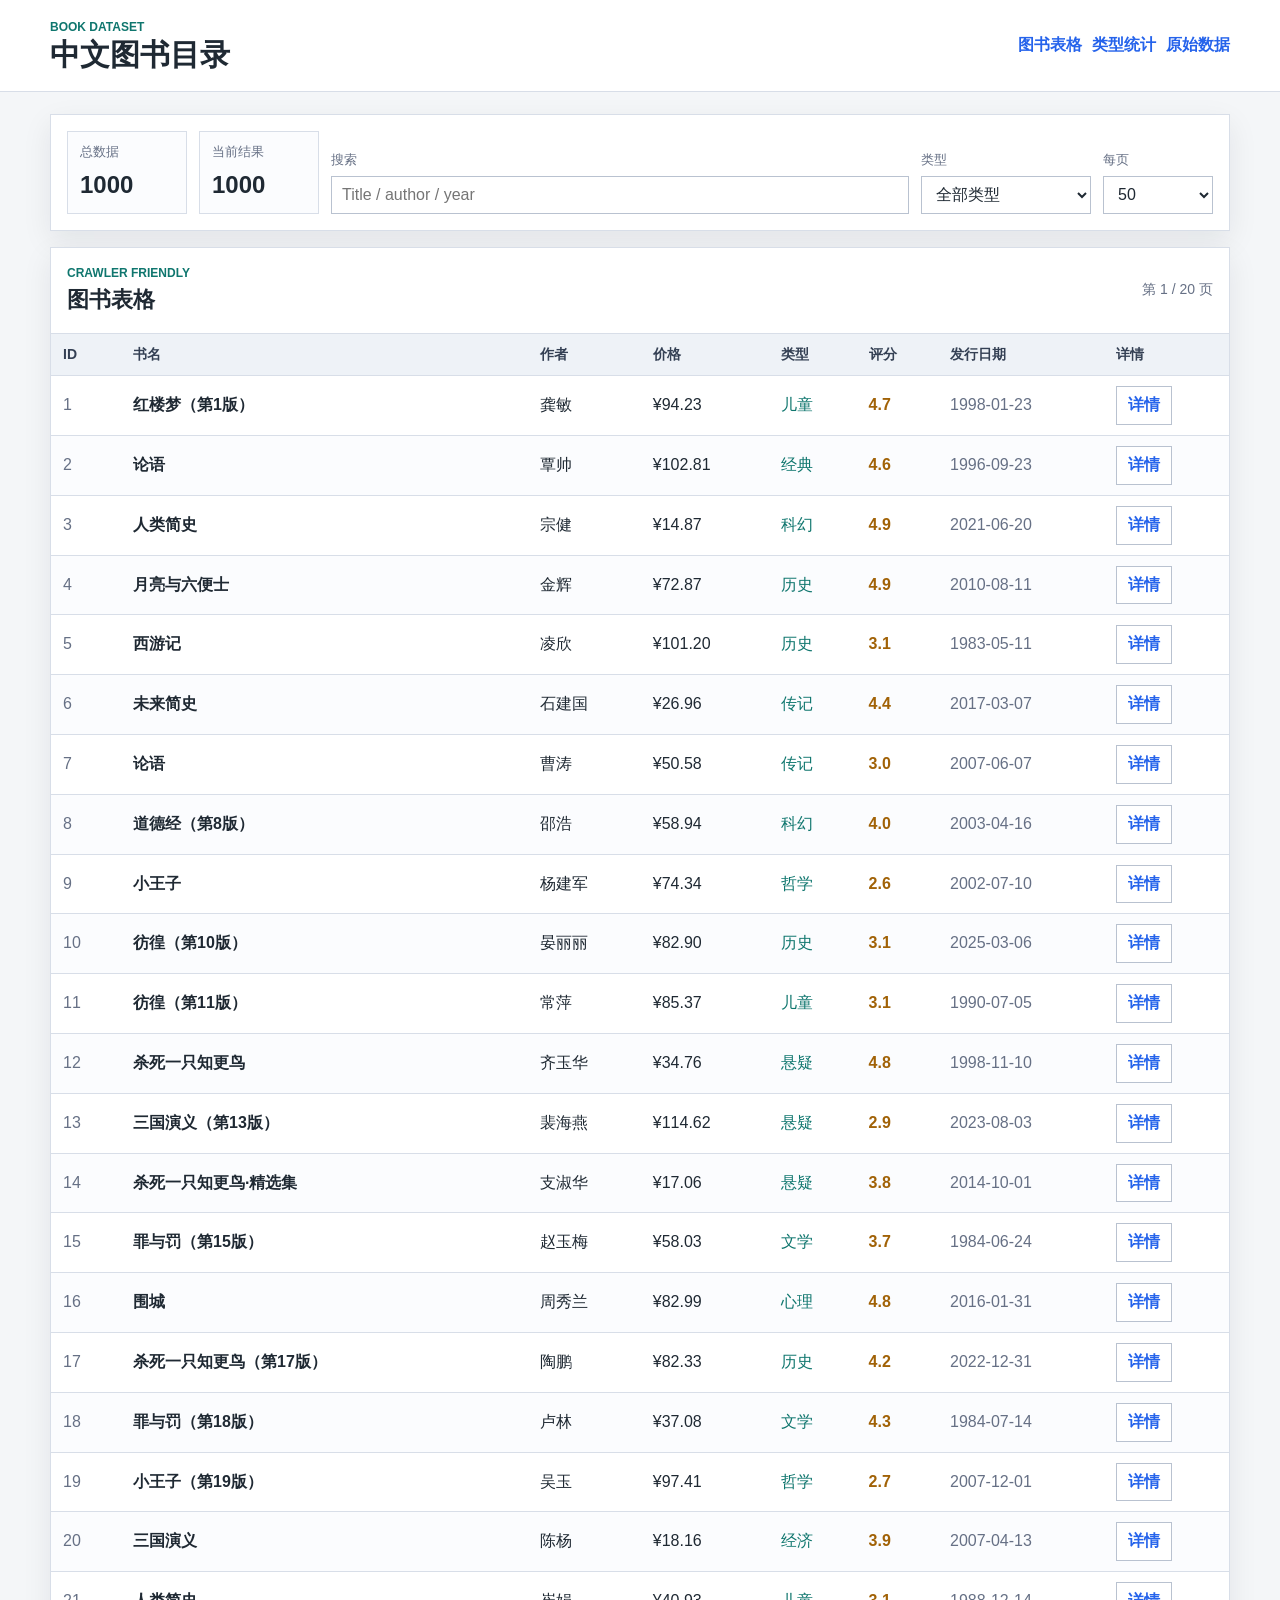
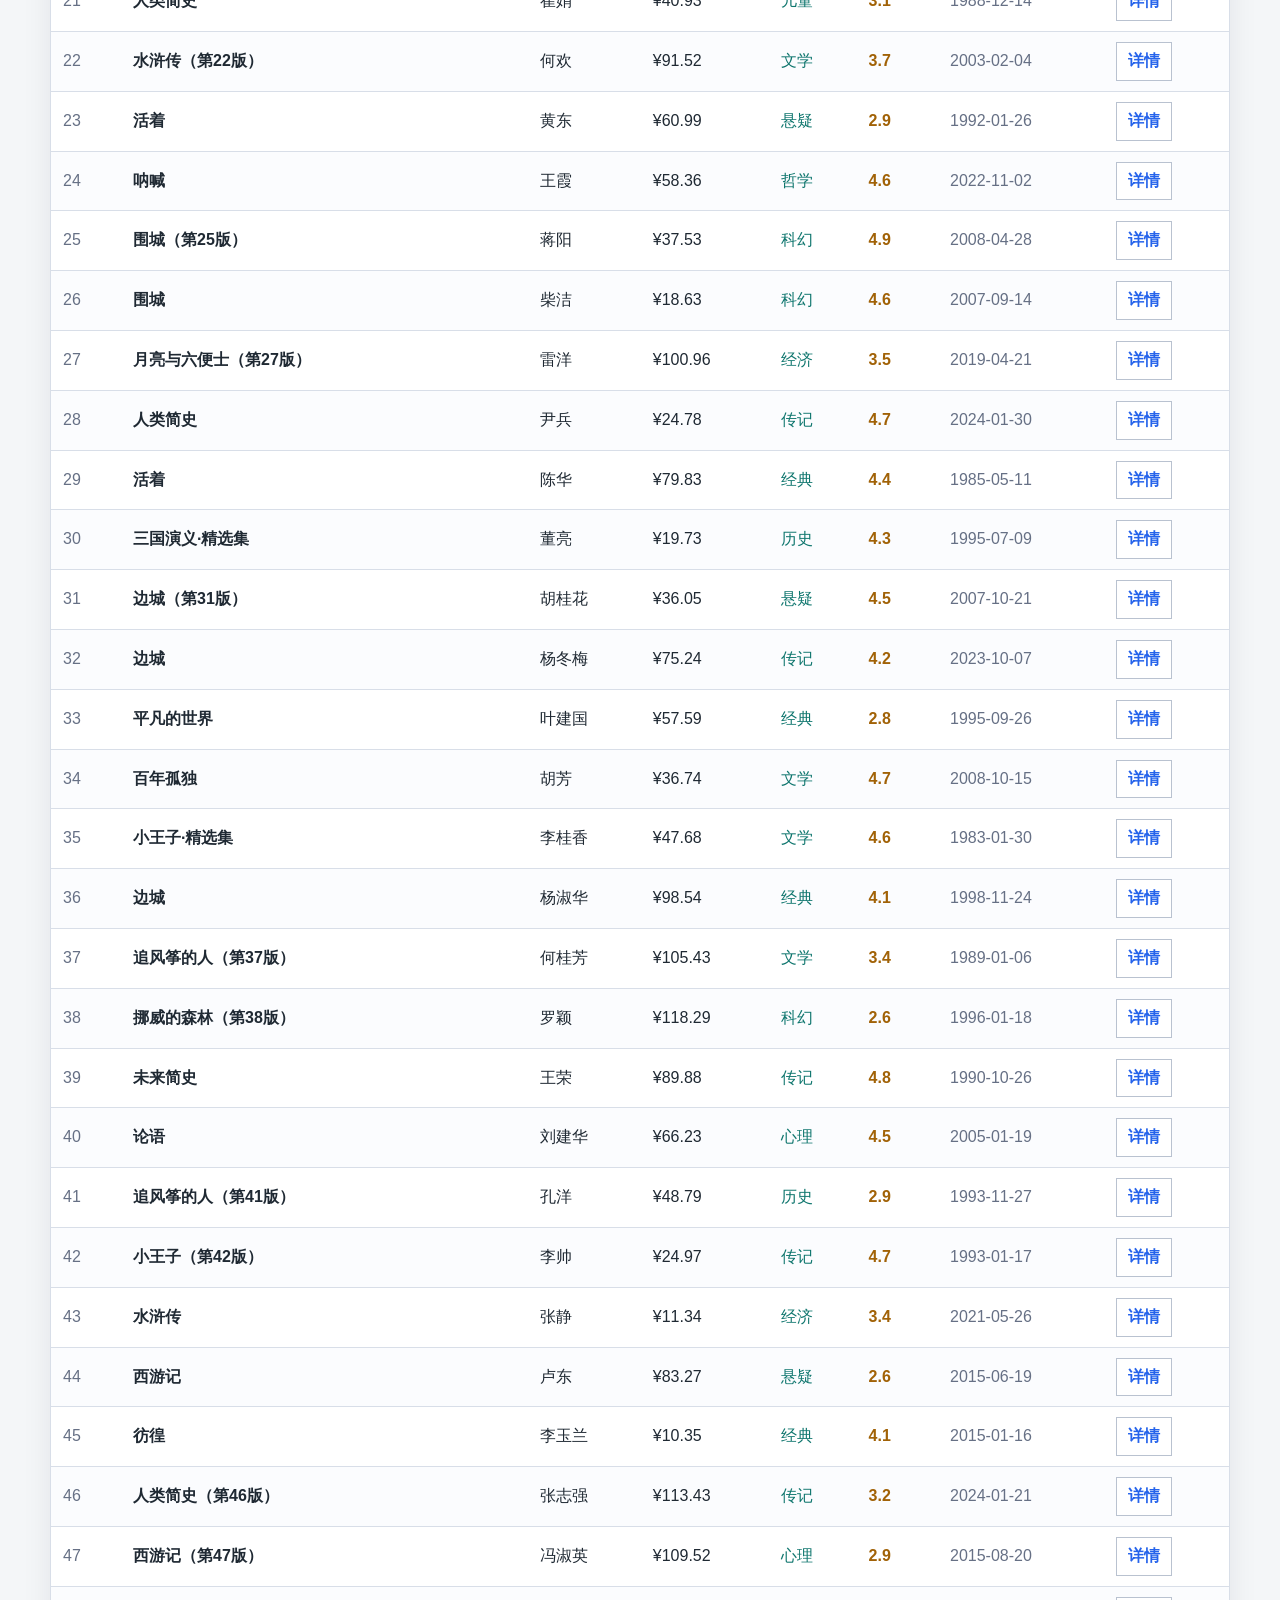
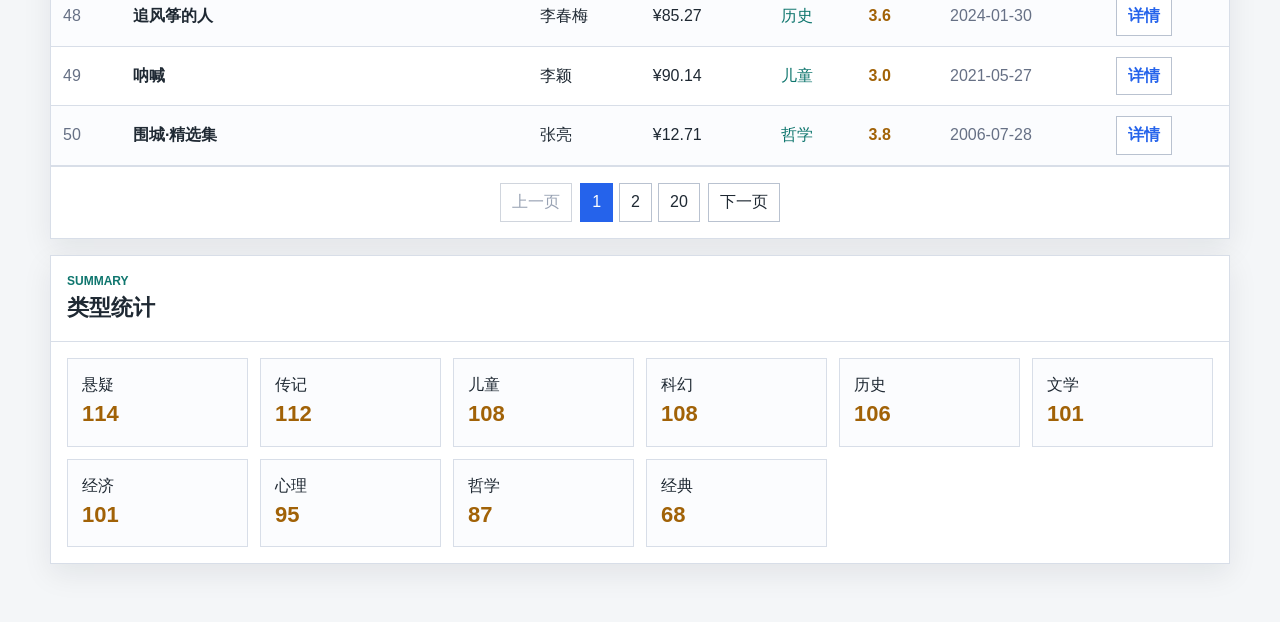
<file: index.html>
<!doctype html>
<html lang="zh-CN">
<head>
  <meta charset="utf-8">
  <meta name="viewport" content="width=device-width, initial-scale=1">
  <title>&#20013;&#25991;&#22270;&#20070;&#30446;&#24405;</title>
  <meta name="description" content="Book list generated from local JSON data">
  <link rel="stylesheet" href="./styles.css">
</head>
<body>
  <header class="site-header">
    <div class="header-inner">
      <div>
        <p class="eyebrow">Book Dataset</p>
        <h1>&#20013;&#25991;&#22270;&#20070;&#30446;&#24405;</h1>
      </div>
      <nav class="site-nav" aria-label="navigation">
        <a href="#book-table-section">&#22270;&#20070;&#34920;&#26684;</a>
        <a href="#category-section">&#31867;&#22411;&#32479;&#35745;</a>
        <a href="./data/books_1000_enriched.json">&#21407;&#22987;&#25968;&#25454;</a>
      </nav>
    </div>
  </header>

  <main class="page-shell">
    <section class="toolbar" aria-label="filters">
      <div class="metric">
        <span class="metric-label">&#24635;&#25968;&#25454;</span>
        <strong id="total-count">0</strong>
      </div>
      <div class="metric">
        <span class="metric-label">&#24403;&#21069;&#32467;&#26524;</span>
        <strong id="filtered-count">0</strong>
      </div>
      <label class="control search-control">
        <span>&#25628;&#32034;</span>
        <input id="search-input" type="search" placeholder="Title / author / year" autocomplete="off">
      </label>
      <label class="control">
        <span>&#31867;&#22411;</span>
        <select id="category-filter">
          <option value="">&#20840;&#37096;&#31867;&#22411;</option>
        </select>
      </label>
      <label class="control small-control">
        <span>&#27599;&#39029;</span>
        <select id="page-size">
          <option value="20">20</option>
          <option value="50" selected>50</option>
          <option value="100">100</option>
        </select>
      </label>
    </section>

    <section id="book-table-section" class="data-section">
      <div class="section-heading">
        <div>
          <p class="eyebrow">Crawler Friendly</p>
          <h2>&#22270;&#20070;&#34920;&#26684;</h2>
        </div>
        <div id="page-info" class="page-info"></div>
      </div>

      <div class="table-wrap">
        <table id="books-table" class="books-table">
          <caption>book data table</caption>
          <thead>
            <tr id="book-table-head"></tr>
          </thead>
          <tbody id="book-table-body"></tbody>
        </table>
      </div>

      <nav class="pagination" aria-label="pagination">
        <button id="prev-page" type="button">&#19978;&#19968;&#39029;</button>
        <div id="page-buttons" class="page-buttons"></div>
        <button id="next-page" type="button">&#19979;&#19968;&#39029;</button>
      </nav>
    </section>

    <section id="category-section" class="data-section">
      <div class="section-heading">
        <div>
          <p class="eyebrow">Summary</p>
          <h2>&#31867;&#22411;&#32479;&#35745;</h2>
        </div>
      </div>
      <div id="category-list" class="category-list"></div>
    </section>
  </main>

  <dialog id="book-dialog" class="book-dialog">
    <article id="book-detail" class="book-detail"></article>
    <form method="dialog">
      <button type="submit">&#20851;&#38381;</button>
    </form>
  </dialog>

  <script src="./app.js" defer></script>
</body>
</html>
</file>
<file: styles.css>
:root {
  --bg: #f4f6f8;
  --panel: #ffffff;
  --ink: #1f2933;
  --muted: #667085;
  --line: #d8dee8;
  --blue: #2563eb;
  --green: #0f766e;
  --gold: #a16207;
  --red: #b42318;
  --shadow: 0 10px 28px rgba(15, 23, 42, 0.08);
}

* {
  box-sizing: border-box;
}

body {
  margin: 0;
  color: var(--ink);
  background: var(--bg);
  font-family: Arial, "Microsoft YaHei", sans-serif;
  line-height: 1.55;
}

.site-header {
  background: var(--panel);
  border-bottom: 1px solid var(--line);
}

.header-inner,
.page-shell {
  width: min(1180px, calc(100% - 32px));
  margin: 0 auto;
}

.header-inner {
  display: flex;
  align-items: center;
  justify-content: space-between;
  gap: 20px;
  padding: 18px 0;
}

h1,
h2,
p {
  margin: 0;
}

h1 {
  font-size: 30px;
  line-height: 1.2;
}

h2 {
  font-size: 22px;
}

.eyebrow {
  color: var(--green);
  font-size: 12px;
  font-weight: 700;
  letter-spacing: 0;
  text-transform: uppercase;
}

.site-nav {
  display: flex;
  flex-wrap: wrap;
  gap: 10px;
}

.site-nav a {
  color: var(--blue);
  text-decoration: none;
  font-weight: 600;
}

.site-nav a:hover {
  text-decoration: underline;
}

.page-shell {
  padding: 22px 0 42px;
}

.toolbar,
.data-section {
  background: var(--panel);
  border: 1px solid var(--line);
  box-shadow: var(--shadow);
}

.toolbar {
  display: grid;
  grid-template-columns: 120px 120px minmax(220px, 1fr) 170px 110px;
  gap: 12px;
  align-items: end;
  padding: 16px;
  margin-bottom: 16px;
}

.metric {
  min-height: 66px;
  padding: 10px 12px;
  border: 1px solid var(--line);
  background: #fbfcfe;
}

.metric-label,
.control span {
  display: block;
  color: var(--muted);
  font-size: 13px;
}

.metric strong {
  display: block;
  margin-top: 4px;
  font-size: 24px;
}

.control input,
.control select {
  width: 100%;
  height: 38px;
  margin-top: 6px;
  padding: 7px 10px;
  color: var(--ink);
  background: #ffffff;
  border: 1px solid #b9c2d0;
  font: inherit;
}

.data-section {
  margin-bottom: 16px;
}

.section-heading {
  display: flex;
  align-items: center;
  justify-content: space-between;
  gap: 12px;
  padding: 16px;
  border-bottom: 1px solid var(--line);
}

.page-info {
  color: var(--muted);
  font-size: 14px;
}

.table-wrap {
  overflow-x: auto;
}

.books-table {
  width: 100%;
  border-collapse: collapse;
  min-width: 760px;
}

.books-table caption {
  position: absolute;
  width: 1px;
  height: 1px;
  overflow: hidden;
  clip: rect(0, 0, 0, 0);
}

.books-table th,
.books-table td {
  padding: 10px 12px;
  border-bottom: 1px solid var(--line);
  text-align: left;
  vertical-align: middle;
}

.books-table th {
  color: #344054;
  background: #eef2f7;
  font-size: 14px;
}

.book-row:nth-child(even) {
  background: #fbfcfe;
}

.book-id {
  width: 70px;
  color: var(--muted);
}

.book-title {
  min-width: 260px;
  font-weight: 700;
}

.book-category {
  color: var(--green);
}

.book-price::before {
  content: "¥";
}

.book-rating {
  color: var(--gold);
  font-weight: 700;
}

.book-date {
  color: var(--muted);
}

.book-field {
  color: #344054;
}

button {
  min-height: 34px;
  padding: 6px 11px;
  border: 1px solid #b9c2d0;
  background: #ffffff;
  color: var(--ink);
  cursor: pointer;
  font: inherit;
}

button:hover {
  border-color: var(--blue);
  color: var(--blue);
}

button:disabled {
  color: #98a2b3;
  border-color: #d0d5dd;
  cursor: not-allowed;
}

.detail-button {
  color: var(--blue);
  font-weight: 700;
}

.pagination {
  display: flex;
  align-items: center;
  justify-content: center;
  gap: 8px;
  padding: 16px;
  border-top: 1px solid var(--line);
}

.page-buttons {
  display: flex;
  gap: 6px;
}

.page-buttons button.is-active {
  background: var(--blue);
  border-color: var(--blue);
  color: #ffffff;
}

.category-list {
  display: grid;
  grid-template-columns: repeat(auto-fit, minmax(180px, 1fr));
  gap: 12px;
  padding: 16px;
}

.category-card {
  padding: 14px;
  border: 1px solid var(--line);
  background: #fbfcfe;
}

.category-card strong {
  display: block;
  font-size: 22px;
  color: var(--gold);
}

.book-dialog {
  width: min(520px, calc(100% - 32px));
  border: 1px solid var(--line);
  box-shadow: var(--shadow);
}

.book-dialog::backdrop {
  background: rgba(15, 23, 42, 0.35);
}

.book-detail dl {
  display: grid;
  grid-template-columns: 90px 1fr;
  gap: 8px 12px;
  margin: 16px 0;
}

.book-detail dt {
  color: var(--muted);
}

.book-detail dd {
  margin: 0;
}

.load-error {
  margin: 16px;
  padding: 14px;
  border: 1px solid #f1a8a1;
  background: #fff5f5;
  color: var(--red);
}

@media (max-width: 820px) {
  .header-inner,
  .section-heading {
    align-items: flex-start;
    flex-direction: column;
  }

  .toolbar {
    grid-template-columns: 1fr 1fr;
  }

  .search-control {
    grid-column: 1 / -1;
  }
}

@media (max-width: 520px) {
  .toolbar {
    grid-template-columns: 1fr;
  }

  .pagination {
    align-items: stretch;
    flex-direction: column;
  }

  .page-buttons {
    flex-wrap: wrap;
    justify-content: center;
  }
}
</file>
